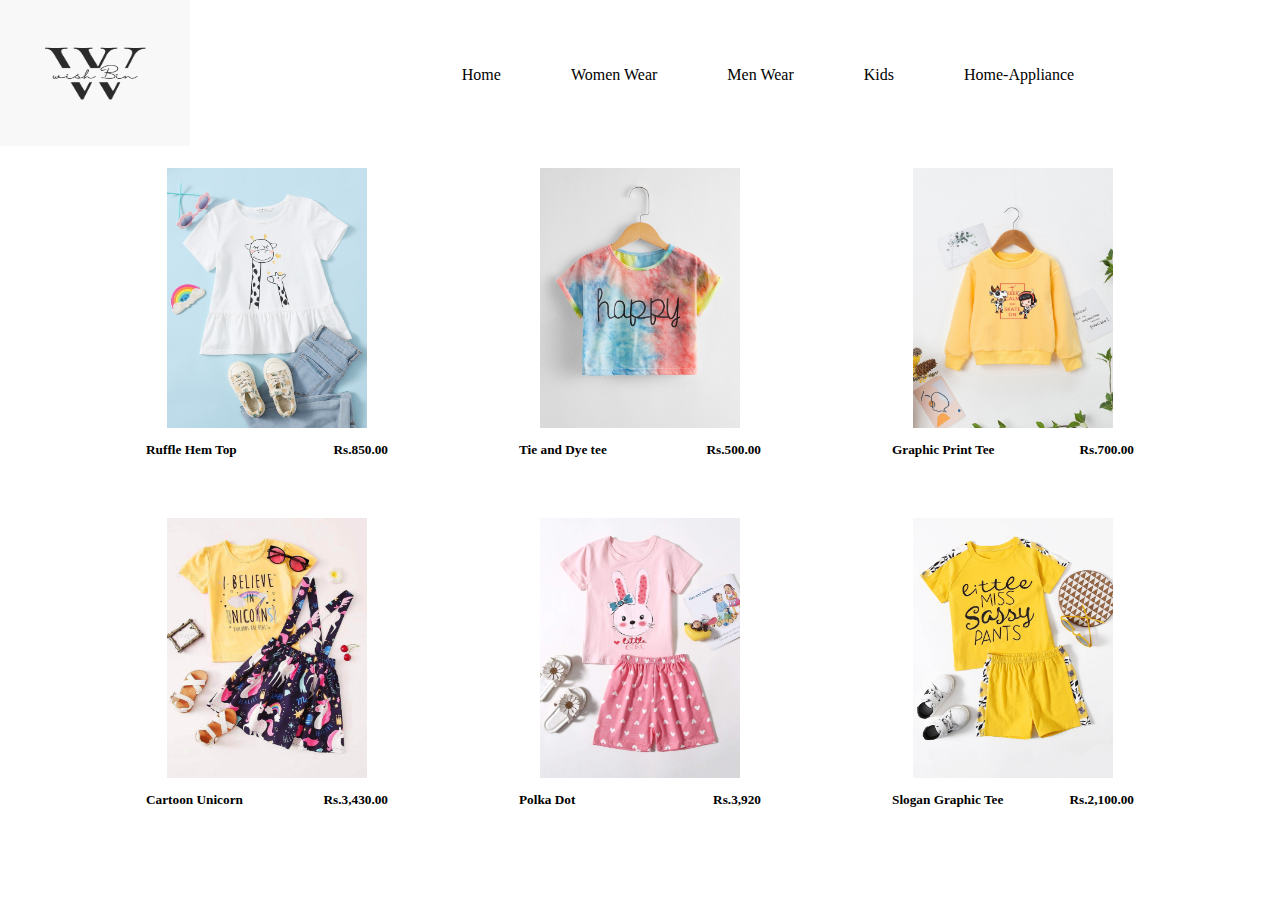
<file: babies.html>
<!DOCTYPE html>
<html lang="en">

<head>
    <meta charset="UTF-8">
    <meta http-equiv="X-UA-Compatible" content="IE=edge">
    <meta name="viewport" content="width=device-width, initial-scale=1.0">
    <link rel="stylesheet" href="stylesheet.css">
    <title>Babies Wear</title>
</head>

<body>
    <div class="wrapper">
        <!-- Header -->
        <div class="header">
            <div class="Logo">
                <a href="index.html"> <img src="./images/wish Bin.png" alt=""> </a>
            </div>
            <div class="nav-bar">
                <ul>
                    <li class="list"> <a href="index.html">Home </a></li>
                    <li class="list"> <a href="./women.html"> Women Wear </a></li>
                    <li class="list"> <a href="./men.html"> Men Wear </a></li>
                    <li class="list"> <a href="./babies.html"> Kids </a></li>
                    <li class="list"> <a href="./home-appliance.html"> Home-Appliance </a></li>
                </ul>
            </div>
        </div>
        <!-- Header End -->

        <!-- babies-content -->
        <div class="babies-content">
            <div class="imgs">
                <img src="./images/women/13.jpg" class="img" alt="">
                <div class="tags">
                    <h5>Ruffle Hem Top</h5>
                    <h5>Rs.850.00</h5>
                </div>
            </div>
            <div class="imgs">
                <img src="./images/women/14.jpg" class="img" alt="">
                <div class="tags">
                    <h5>Tie and Dye tee</h5>
                    <h5> Rs.500.00</h5>
                </div>
            </div>
            <div class="imgs">
                <img src="./images/women/15.jpg" class="img" alt="">
                <div class="tags">
                    <h5>Graphic Print Tee</h5>
                    <h5> Rs.700.00</h5>
                </div>
            </div>
            <div class="imgs">
                <img src="./images/women/16.jpg" class="img" alt="">
                <div class="tags">
                    <h5>Cartoon Unicorn</h5>
                    <h5>Rs.3,430.00</h5>
                </div>
            </div>
            <div class="imgs">
                <img src="./images/women/17.jpg" class="img" alt="">
                <div class="tags">
                    <h5>Polka Dot </h5>
                    <h5>Rs.3,920</h5>
                </div>
            </div>
            <div class="imgs">
                <img src="./images/women/18.jpg" class="img" alt="">
                <div class="tags">
                    <h5>Slogan Graphic Tee</h5>
                    <h5>Rs.2,100.00</h5>
                </div>
            </div>
        </div>
        <!-- babies-content End -->



    </div>
</body>

</html>
</file>
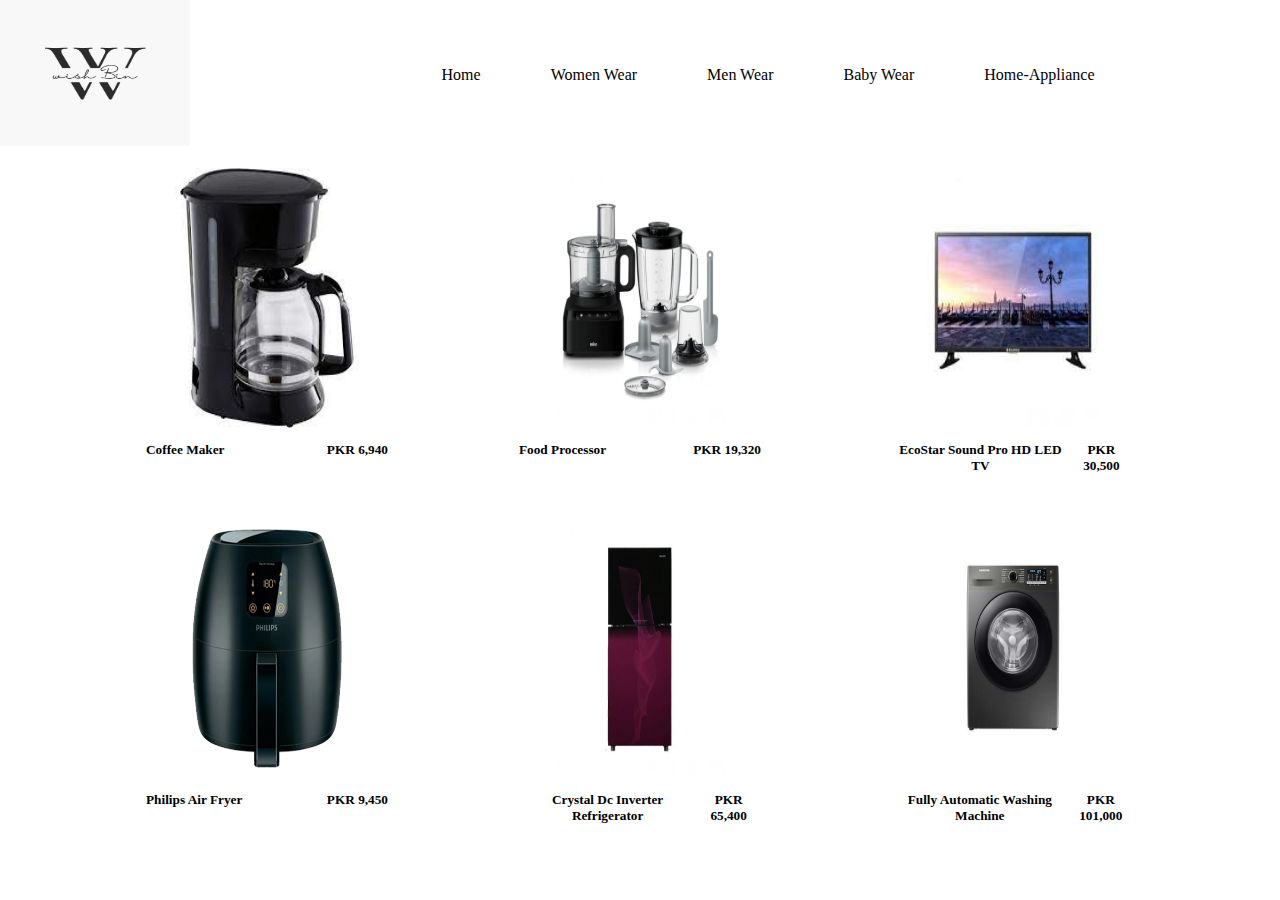
<file: home-appliance.html>
<!DOCTYPE html>
<html lang="en">

<head>
    <meta charset="UTF-8">
    <meta http-equiv="X-UA-Compatible" content="IE=edge">
    <meta name="viewport" content="width=device-width, initial-scale=1.0">
    <link rel="stylesheet" href="stylesheet.css">
    <title>home-appliance</title>
</head>

<body>
    <div class="wrapper">
        <!-- Header -->
        <div class="header">
            <div class="Logo">
                <a href="index.html"> <img src="./images/wish Bin.png" alt=""> </a>
            </div>
            <div class="nav-bar">
                <ul>
                    <li class="list"> <a href="index.html">Home </a></li>
                    <li class="list"> <a href="./women.html"> Women Wear </a></li>
                    <li class="list"> <a href="./men.html"> Men Wear </a></li>
                    <li class="list"> <a href="./babies.html"> Baby Wear </a></li>
                    <li class="list"> <a href="./home-appliance.html"> Home-Appliance </a></li>
                </ul>
            </div>
        </div>
        <!-- Header End -->

        <!-- Home-Appliance -->
        <div class="home-app">
            <div class="imgs">
                <img src="./images/women/19.jpg" class="img" alt="">
                <div class="tags">
                    <h5>Coffee Maker</h5>
                    <h5>PKR 6,940</h5>
                </div>
            </div>
            <div class="imgs">
                <img src="./images/women/20.jpg" class="img" alt="">
                <div class="tags">
                    <h5>Food Processor</h5>
                    <h5>PKR 19,320</h5>
                </div>
            </div>
            <div class="imgs">
                <img src="./images/women/21.jpg" class="img" alt="">
                <div class="tags">
                    <h5>EcoStar Sound Pro HD LED TV </h5>
                    <h5>PKR 30,500</h5>
                </div>
            </div>
            <div class="imgs">
                <img src="./images/women/22.jpg" class="img" alt="">
                <div class="tags">
                    <h5>Philips Air Fryer</h5>
                    <h5>PKR 9,450</h5>
                </div>
            </div>
            <div class="imgs">
                <img src="./images/women/23.jpg" class="img" alt="">
                <div class="tags">
                    <h5>Crystal Dc Inverter Refrigerator</h5>
                    <h5> PKR 65,400</h5>
                </div>
            </div>
            <div class="imgs">
                <img src="./images/women/24.jpg" class="img" alt="">
                <div class="tags">
                    <h5>Fully Automatic Washing Machine</h5>
                    <h5>PKR 101,000</h5>
                </div>
            </div>
        </div>
        <!-- Home-appliance End -->



    </div>
</body>

</html>
</file>
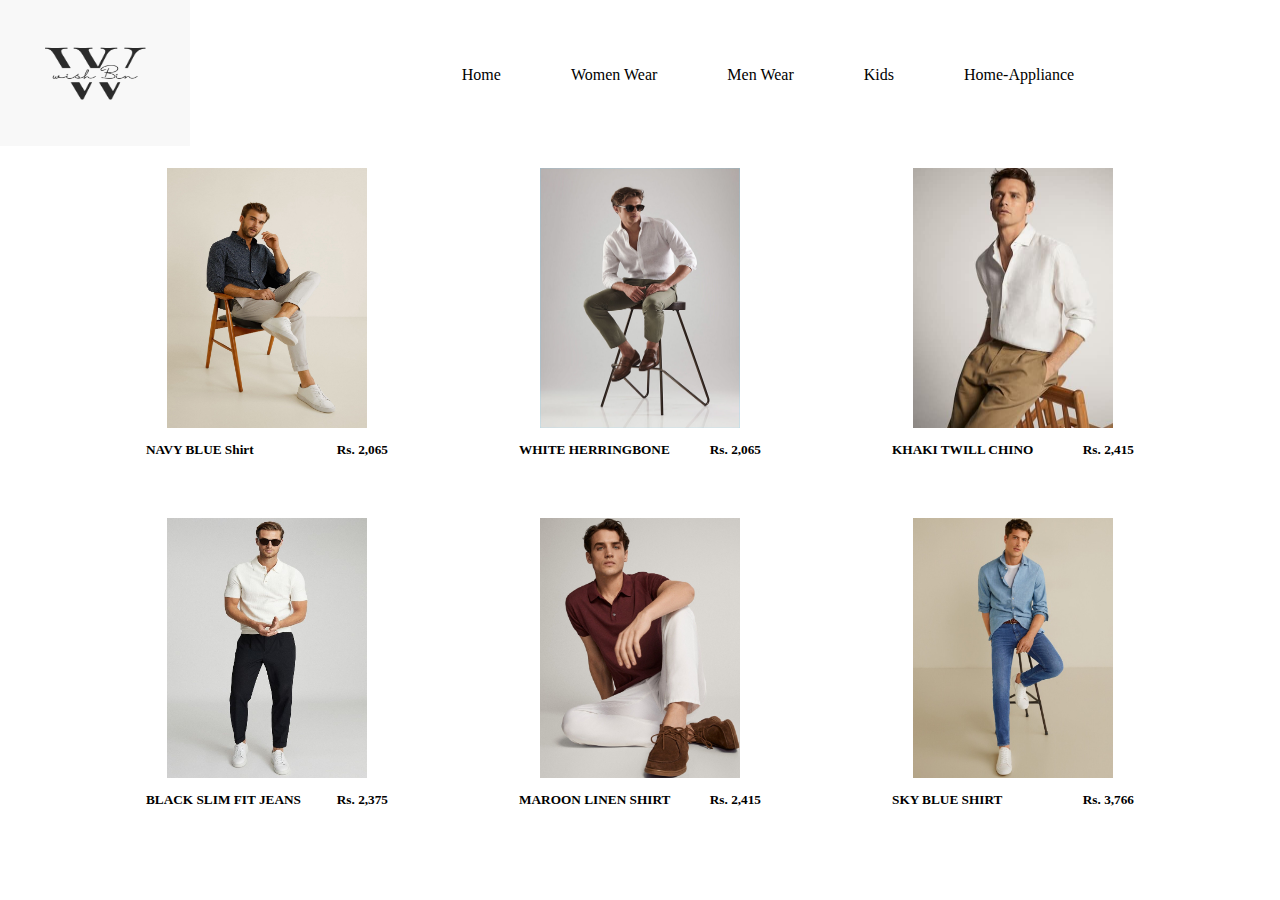
<file: men.html>
<!DOCTYPE html>
<html lang="en">

<head>
    <meta charset="UTF-8">
    <meta http-equiv="X-UA-Compatible" content="IE=edge">
    <meta name="viewport" content="width=device-width, initial-scale=1.0">
    <link rel="stylesheet" href="stylesheet.css">
    <title>Men Fashion</title>
</head>

<body>
    <div class="wrapper">
        <!-- Header -->
        <div class="header">
            <div class="Logo">
                <a href="index.html"> <img src="./images/wish Bin.png" alt=""> </a>
            </div>
            <div class="nav-bar">
                <ul>
                    <li class="list"> <a href="index.html">Home </a></li>
                    <li class="list"> <a href="./women.html"> Women Wear </a></li>
                    <li class="list"> <a href="./men.html"> Men Wear </a></li>
                    <li class="list"> <a href="./babies.html"> Kids </a></li>
                    <li class="list"> <a href="./home-appliance.html"> Home-Appliance </a></li>
                </ul>
            </div>
        </div>
        <!-- Header End -->

        <!-- Men-content -->
        <div class="men-content">
            <div class="imgs">
                <img src="./images/women/07.jpg" class="img" alt="">
                <div class="tags">
                    <h5>NAVY BLUE Shirt</h5>
                    <h5> Rs. 2,065</h5>
                </div>
            </div>
            <div class="imgs">
                <img src="./images/women/08.png" class="img" alt="">
                <div class="tags">
                    <h5>WHITE HERRINGBONE</h5>
                    <h5>Rs. 2,065</h5>
                </div>
            </div>
            <div class="imgs">
                <img src="./images/women/09.jpg" class="img" alt="">
                <div class="tags">
                    <h5>KHAKI TWILL CHINO</h5>
                    <h5> Rs. 2,415</h5>
                </div>
            </div>
            <div class="imgs">
                <img src="./images/women/10.jpg" class="img" alt="">
                <div class="tags">
                    <h5>BLACK SLIM FIT JEANS</h5>
                    <h5>Rs. 2,375</h5>
                </div>
            </div>
            <div class="imgs">
                <img src="./images/women/11.jpg" class="img" alt="">
                <div class="tags">
                    <h5>MAROON LINEN SHIRT</h5>
                    <h5>Rs. 2,415</h5>
                </div>
            </div>
            <div class="imgs">
                <img src="./images/women/12.png" class="img" alt="">
                <div class="tags">
                    <h5>SKY BLUE SHIRT</h5>
                    <h5>Rs. 3,766</h5>
                </div>
            </div>
        </div>
        <!-- Men-content End -->



    </div>
</body>

</html>
</file>
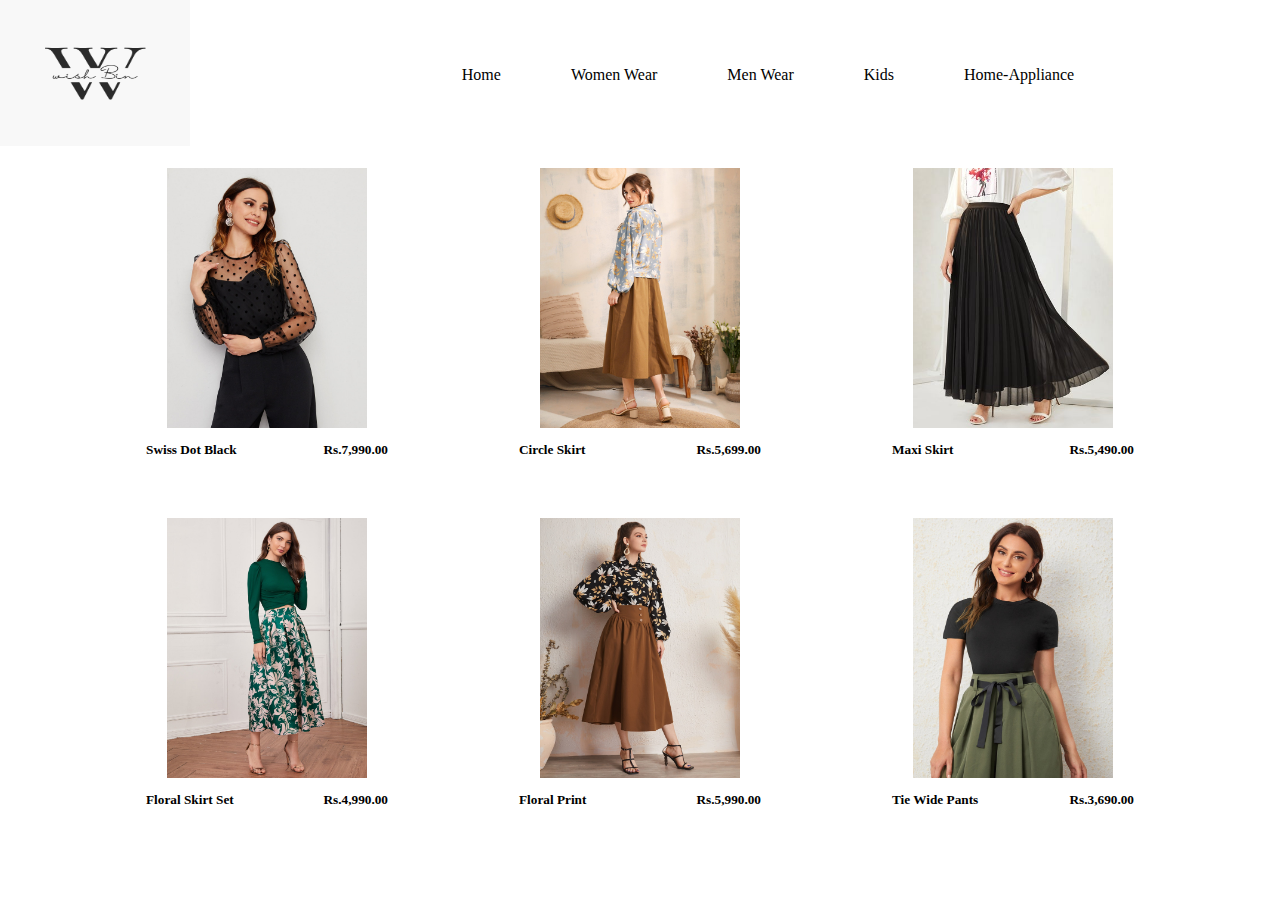
<file: women.html>
<!DOCTYPE html>
<html lang="en">

<head>
    <meta charset="UTF-8">
    <meta http-equiv="X-UA-Compatible" content="IE=edge">
    <meta name="viewport" content="width=device-width, initial-scale=1.0">
    <link rel="stylesheet" href="stylesheet.css">
    <title>Women Fashion</title>
</head>

<body>
    <div class="wrapper">
        <!-- Header -->
        <div class="header">
            <div class="Logo">
                <a href="index.html"> <img src="./images/wish Bin.png" alt=""> </a>
            </div>
            <div class="nav-bar">
                <ul>
                    <li class="list"> <a href="index.html">Home </a></li>
                    <li class="list"> <a href="./women.html"> Women Wear </a></li>
                    <li class="list"> <a href="./men.html"> Men Wear </a></li>
                    <li class="list"> <a href="./babies.html"> Kids </a></li>
                    <li class="list"> <a href="./home-appliance.html"> Home-Appliance </a></li>
                </ul>
            </div>
        </div>
        <!-- Header End -->

        <!-- women-content -->
        <div class="women-content">
            <div class="imgs">
                <img src="./images/women/01.jpg" class="img" alt="">
                <div class="tags">
                    <h5>Swiss Dot Black</h5>
                    <h5>Rs.7,990.00</h5>
                </div>
            </div>
            <div class="imgs">
                <img src="./images/women/02.jpg" class="img" alt="">
                <div class="tags">
                    <h5>Circle Skirt</h5>
                    <h5>Rs.5,699.00</h5>
                </div>
            </div>
            <div class="imgs">
                <img src="./images/women/03.jpg" class="img" alt="">
                <div class="tags">
                    <h5> Maxi Skirt</h5>
                    <h5>Rs.5,490.00</h5>
                </div>
            </div>
            <div class="imgs">
                <img src="./images/women/04.jpg" class="img" alt="">
                <div class="tags">
                    <h5>Floral Skirt Set </h5>
                    <h5> Rs.4,990.00</h5>
                </div>
            </div>
            <div class="imgs">
                <img src="./images/women/05.jpg" class="img" alt="">
                <div class="tags">
                    <h5>Floral Print </h5>
                    <h5>Rs.5,990.00</h5>
                </div>
            </div>
            <div class="imgs">
                <img src="./images/women/06.jpg" class="img" alt="">
                <div class="tags">
                    <h5>Tie Wide Pants</h5>
                    <h5> Rs.3,690.00</h5>
                </div>
            </div>
        </div>
        <!-- women-content End -->



    </div>
</body>

</html>
</file>
<file: stylesheet.css>
*{
    margin: 0;
    padding: 0;
    box-sizing: border-box;
}
.header{
   height: 150px;
   display: flex;
   justify-content: space-between;
}
.logo, img{
   height: 146px;
   width: 190px;
}
.nav-bar, ul{
   display: flex;
   flex-basis: 80%;
   align-items: center;
   justify-content: center;
}
.nav-bar , ul{
    list-style-type: none;
    margin: 0;
    padding: 14px 16px;
    overflow: hidden;
}
li a {
    display: block;
    color: black;
    text-align: center;
    padding: 15px 35px;
    text-decoration: none;
    background-color: white;
}
li a:hover {
    background-color: #2b2b2b;
    color: white;
}
.banner {
    width: 80%;
    height: 450%;
    margin: auto;
}
  
.banner-image { 
    width: 100%;
    height: 700px;
    filter: drop-shadow(8px 8px 10px gray);
    opacity: 0.8;
    background-image: url("./images/banner.jpg");
    background-color: #cccccc;
    background-size: cover;
    transition: transform 0.5s;
}
.banner-image:hover{
    transform: translateY(-5px);
}
.banner-text{
    text-align: center;
    position: absolute;
    top: 50%;
    left: 50%;
    transform: translate(-50%, -50%);
    color: #000000;
}
.banner-btn{
   background-color: #000000;
   border: none;
   color: white;
   padding: 16px 60px;
   text-align: center;
   font-size: 16px;
   margin: 4px 2px;
   opacity: 1;
   transition: 0.3s;
}
.banner-btn:hover{
    opacity: 0.6;
}
.main{
    width: 80%;
    margin: auto;
    height: 150px;
    margin-top: 20px;
    text-align: center;
}
.content{
    display: flex;
    flex-direction: row;
    text-align: center;
}
/* .container{
    height: 100px;
    width: 50%;
    transition: 0.3s;
    
}
.container:hover{
    background-color: black;
    color: rgb(226, 60, 60);
}
.container h1{
    color: #050505;
    font-size: 24px;
    text-align: center;
    padding: 10px;
    margin: 10px;
} */
.women-content, .men-content ,.babies-content, .home-app{
    width: 80%;
    margin: auto;
    height: 700px;
    display: flex;
    flex-direction: row;
    flex-wrap: wrap;
    justify-content: space-between;
}
 .imgs{ 
    height: 262px;
    width: 242px;
    margin: 18px;
    text-align: center;
}

.img{
    width: 200px;
    height: 260px;
}
.tags{
    display: flex;
    justify-content: space-between;
    margin: 10px 0;
}
</file>
